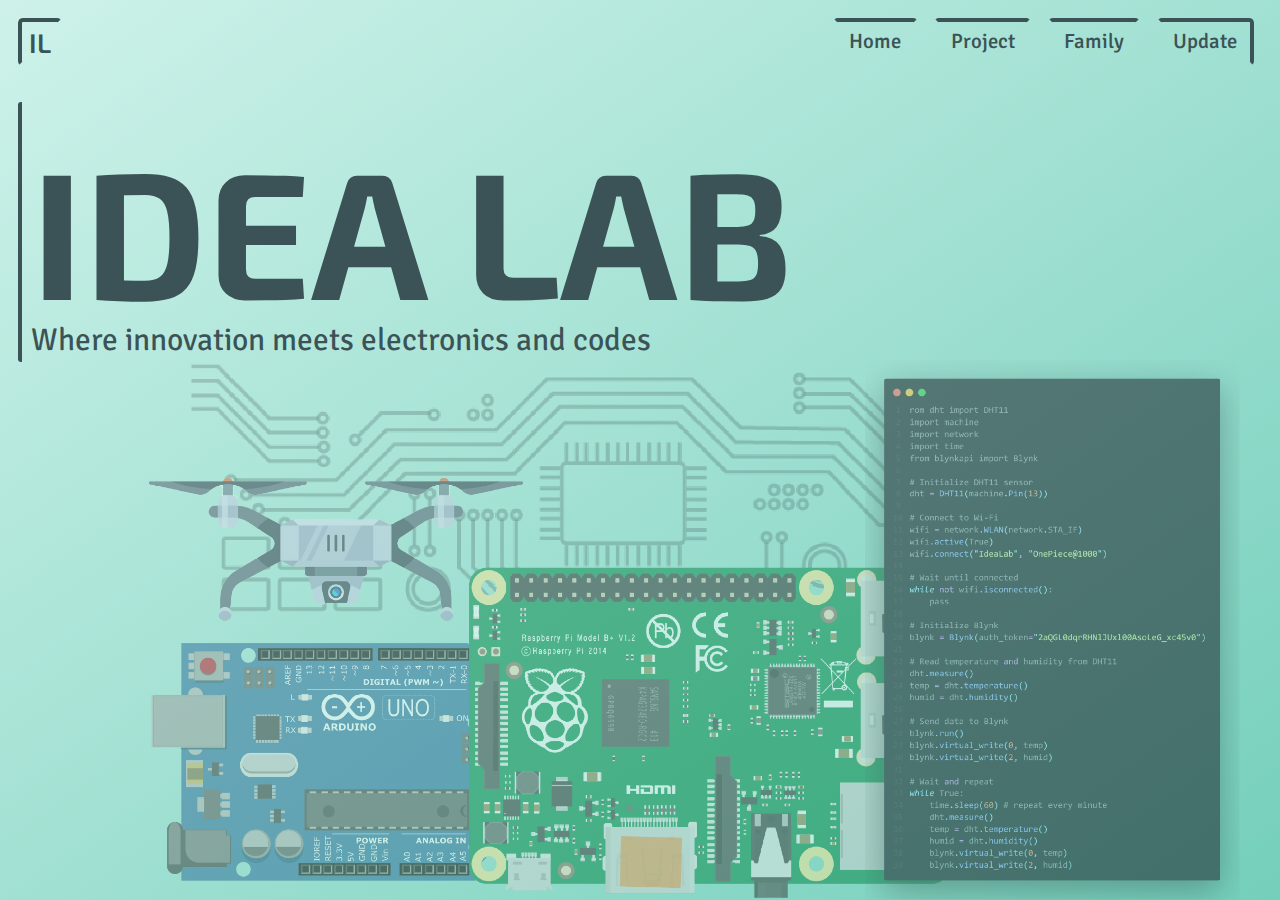
<file: index.html>
<!DOCTYPE html>
<html lang="en">

<head>
    <meta charset="UTF-8">
    <meta http-equiv="X-UA-Compatible" content="IE=edge">
    <meta name="viewport" content="width=device-width, initial-scale=1.0">
    <link rel="stylesheet" href="style.css">
    <title>Idea Lab</title>
</head>

<body>
    <div class="container">
        <div class="navbar row">
            <div class="logo primary--font color-dg">IL</div>
            <div class="nav-links--section row">
                <a href="index.html" class="nav-links color-dg">Home</a>
                <a href="project.html" class="nav-links color-dg">Project</a>
                <a href="family.html" class="nav-links color-dg">Family</a>
                <a href="#" class="nav-links color-dg nav-links--br">Update</a>
            </div>
        </div>
        <div class="hero">
            <div class="hero-content">
                <h1 class="primary--font color-dg hero--heading">IDEA LAB</h1>
                <p class="color-dg hero--para">Where innovation meets electronics and codes</p>
            </div>
            <div>
                <img class="hero-image" src="Artboard 1@3x.png" alt="extra">
            </div>
        </div>
    </div>
</body>

</html>
</file>
<file: style.css>
@import url("https://fonts.googleapis.com/css2?family=Exo+2:ital,wght@0,100;0,200;0,300;0,400;0,500;0,600;0,700;0,800;0,900;1,100;1,200;1,300;1,400;1,500;1,600;1,700;1,800;1,900&family=Signika+Negative:wght@300;400;500;600;700&display=swap");

/* font-family: 'Exo 2', sans-serif; */
/* font-family: 'Signika Negative', sans-serif; */

* {
  margin: 0;
  padding: 0;
  box-sizing: border-box;
}

:root {
  --dg: #3b5356;
  --grad-light: #cef2ea;
  --grad-dark: #74cfbb;
  --black: #1c1c1e;
  --bc-1: 2px solid red;
  --bc-2: 2px solid blue;
}

html {
  font-size: 18px;
  color: var(--black);
  /* width: 100%; */
  height: 100vh;
  font-family: "Signika Negative", sans-serif;
  background-image: linear-gradient(
    to bottom right,
    var(--grad-light),
    var(--grad-dark)
  );
  background-repeat: no-repeat;
}

image {
  width: 100%;
  object-fit: cover;
}

.container {
  width: min(1400px, 100%);
  margin: 0 auto;
  padding: 1em;
}

.row {
  display: flex;
  justify-content: space-between;
}

.primary--font {
  font-family: "Exo 2", sans-serif;
}

.color-dg {
  color: var(--dg);
}

/* ***********Navbar************ */

.logo {
  font-size: 1.5rem;
  font-weight: 600;
  border-top: 4.5px solid var(--dg);
  border-left: 4.5px solid var(--dg);
  border-right: 4.5px solid rgba(255, 255, 255, 0);
  border-bottom: 4.5px solid rgba(255, 255, 255, 0);
  border-radius: 5px;
  padding: 0.15em 0.25em;
  transition: border, 125ms;
}

.logo:hover {
  border: 4.5px solid var(--dg);
}

.nav-links--section {
  /* border: var(--bc-1); */
}

.nav-links {
  /* border: var(--bc-2); */
  font-weight: 500;
  text-decoration: none;
  font-size: 1.15rem;
  padding: 0.35em 0.6em;
  margin: 0 0.4em;
  border-top: 4.5px solid var(--dg);
  border-right: 4.5px solid rgba(255, 255, 255, 0);
  border-left: 4.5px solid rgba(255, 255, 255, 0);
  border-bottom: 4.5px solid rgba(255, 255, 255, 0);
  border-radius: 5px;
  transition: border, 125ms;
}

.nav-links--br {
  border-right: 4.5px solid var(--dg);
}

.nav-links:hover {
  border: 4.5px solid var(--dg);
}

/* ***********Hero************ */
.hero {
  /* border: var(--bc-1); */
  /* height: 100%; */
  display: flex;
  flex-direction: column;
  padding: 2em 0;
}

.hero--heading {
  font-size: 10rem;
}

.hero--para {
  font-size: 1.75rem;
  margin: -0.5em 0;
}

.hero-content {
  border-left: 4.5px solid var(--dg);
  padding: 1rem 0.5rem;
  border-radius: 3px;
}

.hero-image {
  /* border: var(--bc-1); */
  opacity: 50%;
  z-index: -1;
  width: min(1100px, 100%);
  position: absolute;
  right: 2rem;
  bottom: 0;
}
</file>
